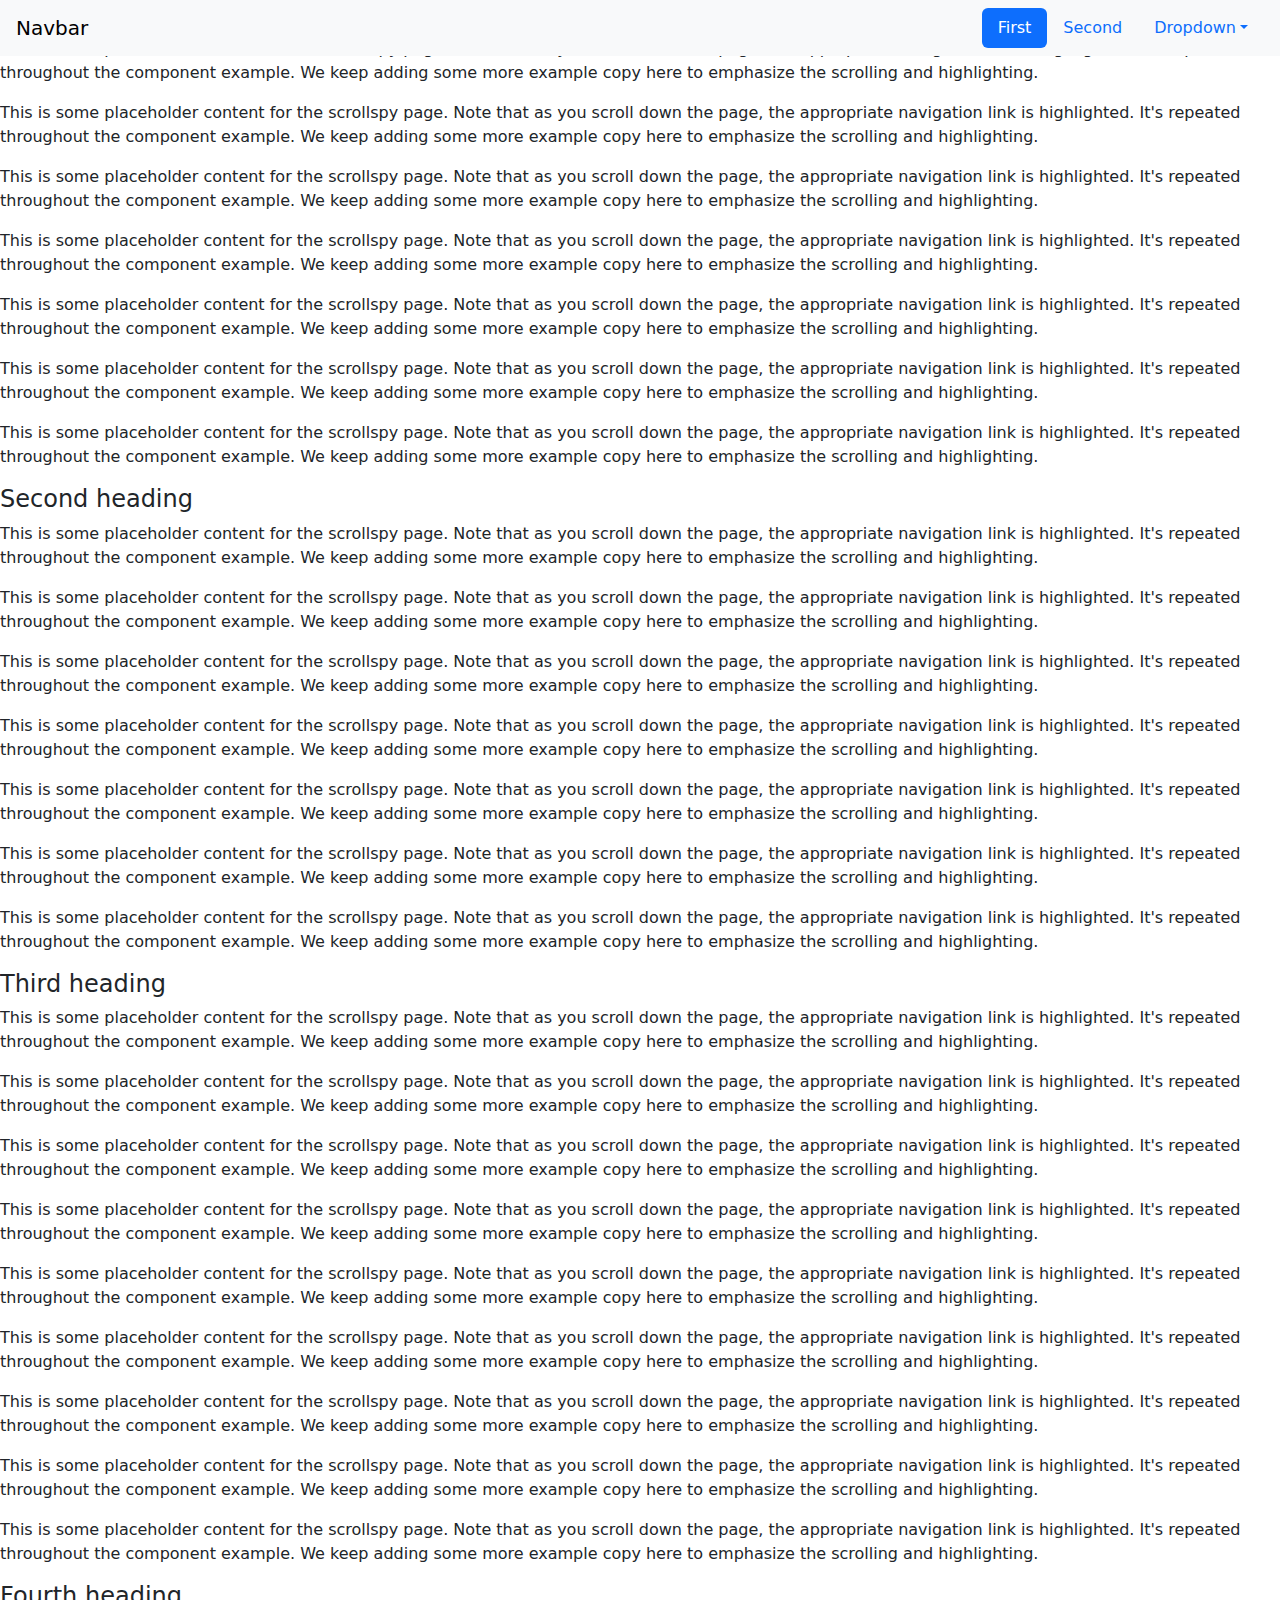
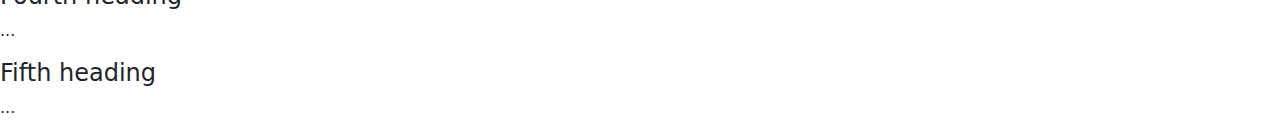
<file: try.html>
<!DOCTYPE html>
<html lang="en">
<head>
    <meta charset="UTF-8">
    <meta name="viewport" content="width=device-width, initial-scale=1.0">
    <title>Document</title>
    
    <link href="https://cdn.jsdelivr.net/npm/bootstrap@5.3.3/dist/css/bootstrap.min.css" rel="stylesheet">
  <script src="https://cdn.jsdelivr.net/npm/bootstrap@5.3.3/dist/js/bootstrap.bundle.min.js"></script>
</head>
<body>
    <nav id="navbar-example2" class="navbar navbar-light bg-light px-3 fixed-top">
        <a class="navbar-brand" href="#">Navbar</a>
        <ul class="nav nav-pills">
          <li class="nav-item">
            <a class="nav-link" href="#scrollspyHeading1">First</a>
          </li>
          <li class="nav-item">
            <a class="nav-link" href="#scrollspyHeading2">Second</a>
          </li>
          <li class="nav-item dropdown">
            <a class="nav-link dropdown-toggle" data-bs-toggle="dropdown" href="#" role="button" aria-expanded="false">Dropdown</a>
            <ul class="dropdown-menu">
              <li><a class="dropdown-item" href="#scrollspyHeading3">Third</a></li>
              <li><a class="dropdown-item" href="#scrollspyHeading4">Fourth</a></li>
              <li><hr class="dropdown-divider"></li>
              <li><a class="dropdown-item" href="#scrollspyHeading5">Fifth</a></li>
            </ul>
          </li>
        </ul>
      </nav>
      <div data-bs-spy="scroll" data-bs-target="#navbar-example2" data-bs-offset="0" class="scrollspy-example" tabindex="0">
        <h4 id="scrollspyHeading1">First heading</h4>
        <p>This is some placeholder content for the scrollspy page. Note that as you scroll down the page, the appropriate navigation link is highlighted. It's repeated throughout the component example. We keep adding some more example copy here to emphasize the scrolling and highlighting.</p>
        <p>This is some placeholder content for the scrollspy page. Note that as you scroll down the page, the appropriate navigation link is highlighted. It's repeated throughout the component example. We keep adding some more example copy here to emphasize the scrolling and highlighting.</p>
        <p>This is some placeholder content for the scrollspy page. Note that as you scroll down the page, the appropriate navigation link is highlighted. It's repeated throughout the component example. We keep adding some more example copy here to emphasize the scrolling and highlighting.</p>
        <p>This is some placeholder content for the scrollspy page. Note that as you scroll down the page, the appropriate navigation link is highlighted. It's repeated throughout the component example. We keep adding some more example copy here to emphasize the scrolling and highlighting.</p>
        <p>This is some placeholder content for the scrollspy page. Note that as you scroll down the page, the appropriate navigation link is highlighted. It's repeated throughout the component example. We keep adding some more example copy here to emphasize the scrolling and highlighting.</p>
        <p>This is some placeholder content for the scrollspy page. Note that as you scroll down the page, the appropriate navigation link is highlighted. It's repeated throughout the component example. We keep adding some more example copy here to emphasize the scrolling and highlighting.</p>
        <p>This is some placeholder content for the scrollspy page. Note that as you scroll down the page, the appropriate navigation link is highlighted. It's repeated throughout the component example. We keep adding some more example copy here to emphasize the scrolling and highlighting.</p>
        <h4 id="scrollspyHeading2">Second heading</h4>
        <p>This is some placeholder content for the scrollspy page. Note that as you scroll down the page, the appropriate navigation link is highlighted. It's repeated throughout the component example. We keep adding some more example copy here to emphasize the scrolling and highlighting.</p>
        <p>This is some placeholder content for the scrollspy page. Note that as you scroll down the page, the appropriate navigation link is highlighted. It's repeated throughout the component example. We keep adding some more example copy here to emphasize the scrolling and highlighting.</p>
        <p>This is some placeholder content for the scrollspy page. Note that as you scroll down the page, the appropriate navigation link is highlighted. It's repeated throughout the component example. We keep adding some more example copy here to emphasize the scrolling and highlighting.</p>
        <p>This is some placeholder content for the scrollspy page. Note that as you scroll down the page, the appropriate navigation link is highlighted. It's repeated throughout the component example. We keep adding some more example copy here to emphasize the scrolling and highlighting.</p>
        <p>This is some placeholder content for the scrollspy page. Note that as you scroll down the page, the appropriate navigation link is highlighted. It's repeated throughout the component example. We keep adding some more example copy here to emphasize the scrolling and highlighting.</p>
        <p>This is some placeholder content for the scrollspy page. Note that as you scroll down the page, the appropriate navigation link is highlighted. It's repeated throughout the component example. We keep adding some more example copy here to emphasize the scrolling and highlighting.</p>
        <p>This is some placeholder content for the scrollspy page. Note that as you scroll down the page, the appropriate navigation link is highlighted. It's repeated throughout the component example. We keep adding some more example copy here to emphasize the scrolling and highlighting.</p>
        <h4 id="scrollspyHeading3">Third heading</h4>
        <p>This is some placeholder content for the scrollspy page. Note that as you scroll down the page, the appropriate navigation link is highlighted. It's repeated throughout the component example. We keep adding some more example copy here to emphasize the scrolling and highlighting.</p>
        <p>This is some placeholder content for the scrollspy page. Note that as you scroll down the page, the appropriate navigation link is highlighted. It's repeated throughout the component example. We keep adding some more example copy here to emphasize the scrolling and highlighting.</p>
        <p>This is some placeholder content for the scrollspy page. Note that as you scroll down the page, the appropriate navigation link is highlighted. It's repeated throughout the component example. We keep adding some more example copy here to emphasize the scrolling and highlighting.</p>
        <p>This is some placeholder content for the scrollspy page. Note that as you scroll down the page, the appropriate navigation link is highlighted. It's repeated throughout the component example. We keep adding some more example copy here to emphasize the scrolling and highlighting.</p>
        <p>This is some placeholder content for the scrollspy page. Note that as you scroll down the page, the appropriate navigation link is highlighted. It's repeated throughout the component example. We keep adding some more example copy here to emphasize the scrolling and highlighting.</p><p>This is some placeholder content for the scrollspy page. Note that as you scroll down the page, the appropriate navigation link is highlighted. It's repeated throughout the component example. We keep adding some more example copy here to emphasize the scrolling and highlighting.</p>
        <p>This is some placeholder content for the scrollspy page. Note that as you scroll down the page, the appropriate navigation link is highlighted. It's repeated throughout the component example. We keep adding some more example copy here to emphasize the scrolling and highlighting.</p>
        <p>This is some placeholder content for the scrollspy page. Note that as you scroll down the page, the appropriate navigation link is highlighted. It's repeated throughout the component example. We keep adding some more example copy here to emphasize the scrolling and highlighting.</p><p>This is some placeholder content for the scrollspy page. Note that as you scroll down the page, the appropriate navigation link is highlighted. It's repeated throughout the component example. We keep adding some more example copy here to emphasize the scrolling and highlighting.</p>
        <h4 id="scrollspyHeading4">Fourth heading</h4>
        <p>...</p>
        <h4 id="scrollspyHeading5">Fifth heading</h4>
        <p>...</p>
      </div>
</body>
</html>
</file>
